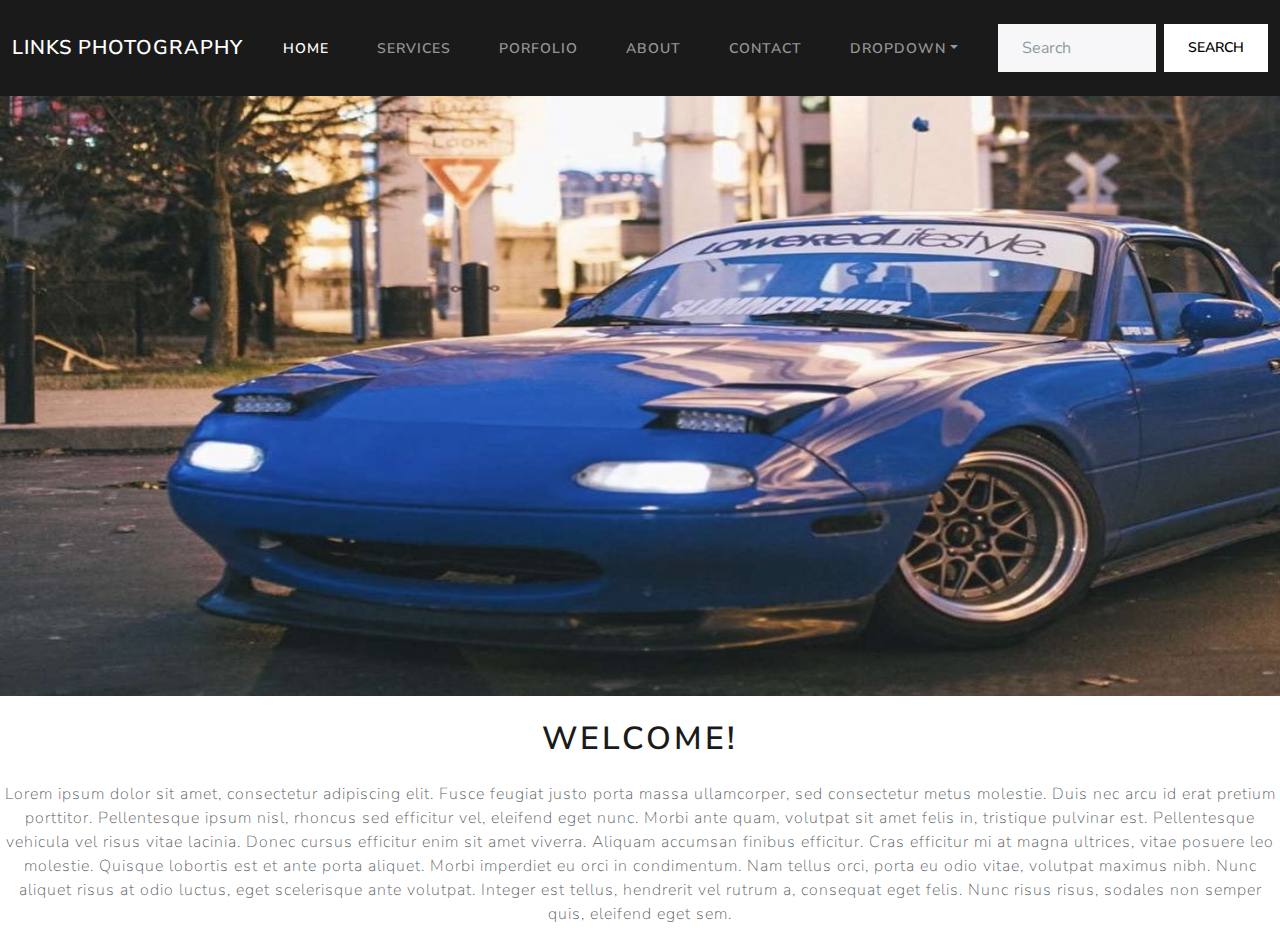
<file: Photography-Website/index.html>
<!DOCTYPE html>
<html lang="en">
<head>
    <meta charset="UTF-8">
    <meta http-equiv="X-UA-Compatible" content="IE=edge">
    <meta name="viewport" content="width=device-width, initial-scale=1.0">
    <title>Links Photography</title>
    <link rel="stylesheet" href="css/lib/bootstrap.min.css">
</head>
<body>
    <nav class="navbar navbar-expand-lg navbar-dark bg-primary">
        <div class="container-fluid">
          <a class="navbar-brand" href="#">Links Photography</a>
          <button class="navbar-toggler" type="button" data-bs-toggle="collapse" data-bs-target="#navbarColor01" aria-controls="navbarColor01" aria-expanded="false" aria-label="Toggle navigation">
            <span class="navbar-toggler-icon"></span>
          </button>
      
          <div class="collapse navbar-collapse" id="navbarColor01">
            <ul class="navbar-nav me-auto">
              <li class="nav-item">
                <a class="nav-link active" href="#">Home
                  <span class="visually-hidden">(current)</span>
                </a>
              </li>
              <li class="nav-item">
                <a class="nav-link" href="#">Services</a>
              </li>
              <li class="nav-item">
                <a class="nav-link" href="#">Porfolio</a>
              </li>
              <li class="nav-item">
                <a class="nav-link" href="#">About</a>
              </li>
              <li class="nav-item">
                <a class="nav-link" href="#">Contact</a>
              </li>
              <li class="nav-item dropdown">
                <a class="nav-link dropdown-toggle" data-bs-toggle="dropdown" href="#" role="button" aria-haspopup="true" aria-expanded="false">Dropdown</a>
                <div class="dropdown-menu">
                  <a class="dropdown-item" href="#">Action</a>
                  <a class="dropdown-item" href="#">Another action</a>
                  <a class="dropdown-item" href="#">Something else here</a>
                  <div class="dropdown-divider"></div>
                  <a class="dropdown-item" href="#">Separated link</a>
                </div>
              </li>
            </ul>
            <form class="d-flex">
              <input class="form-control me-sm-2" type="text" placeholder="Search">
              <button class="btn btn-secondary my-2 my-sm-0" type="submit">Search</button>
            </form>
          </div>
        </div>
      </nav>
  <img src="images/BlueMiata.JPG" alt="BlueMiata" style="width: 1490px; height: 600px;">
  <h1 style="text-align: center;" class="mt-4">Welcome!</h1>
  <p style="text-align: center;" class="mt-4">Lorem ipsum dolor sit amet, consectetur adipiscing elit. Fusce feugiat justo porta massa ullamcorper, sed consectetur metus molestie. Duis nec arcu id erat pretium porttitor. Pellentesque ipsum nisl, rhoncus sed efficitur vel, eleifend eget nunc. Morbi ante quam, volutpat sit amet felis in, tristique pulvinar est. Pellentesque vehicula vel risus vitae lacinia. Donec cursus efficitur enim sit amet viverra. Aliquam accumsan finibus efficitur. Cras efficitur mi at magna ultrices, vitae posuere leo molestie. Quisque lobortis est et ante porta aliquet. Morbi imperdiet eu orci in condimentum. Nam tellus orci, porta eu odio vitae, volutpat maximus nibh. Nunc aliquet risus at odio luctus, eget scelerisque ante volutpat. Integer est tellus, hendrerit vel rutrum a, consequat eget felis. Nunc risus risus, sodales non semper quis, eleifend eget sem.</p>
</body>
</html>
</file>
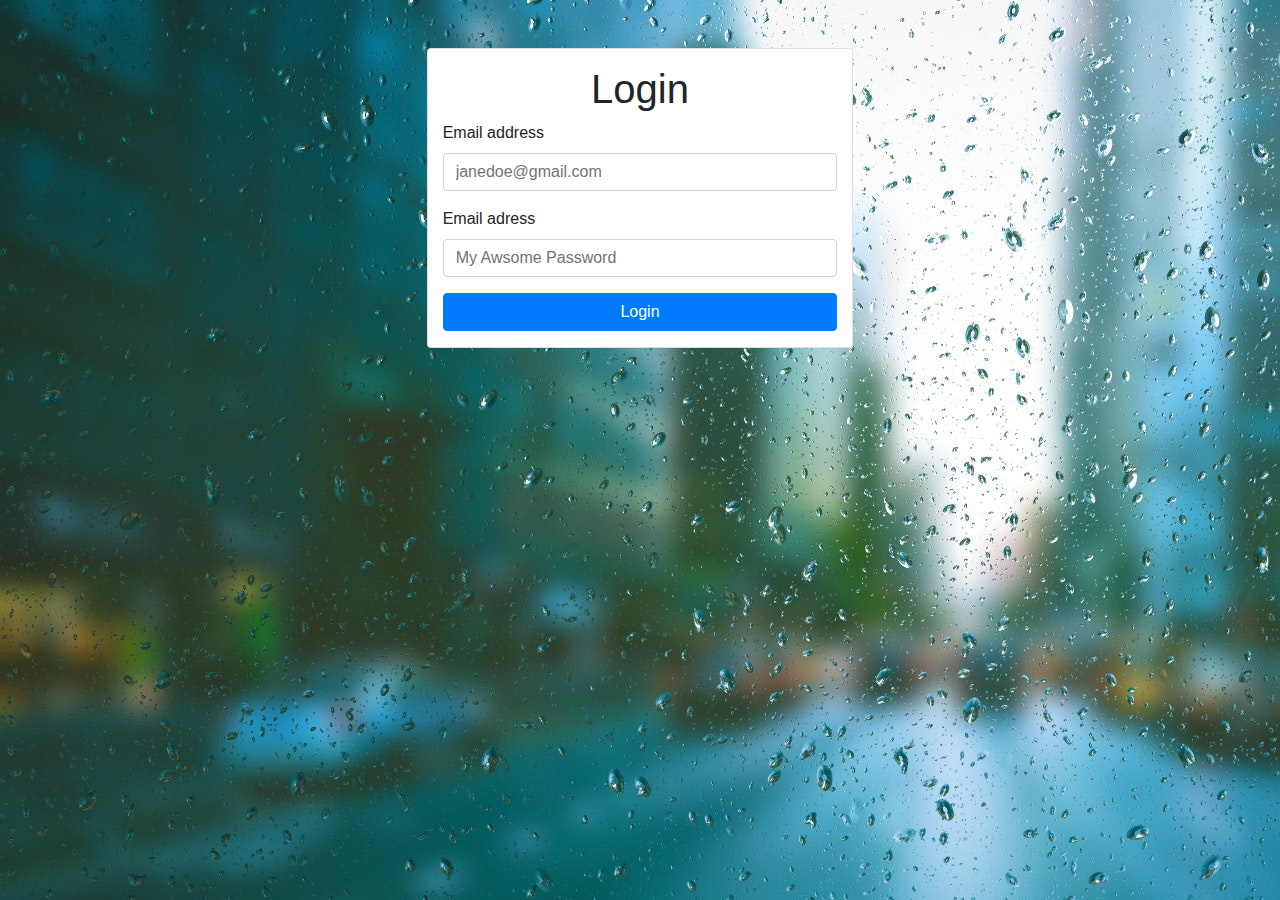
<file: HTML-CSS-JAVA/In Class Assignments/Login Page/index.html>
<!DOCTYPE html>
<html lang="en">
<head>
    <meta charset="UTF-8">
    <meta http-equiv="X-UA-Compatible" content="IE=edge">
    <meta name="viewport" content="width=device-width, initial-scale=1.0">
    <title>Login</title>
    <link rel="stylesheet" href="css/lib/bootstrap.min.css">
    <link rel="stylesheet" href="css/lib/bootstrap.min.css.map">
    <link rel="stylesheet" href="css/style.css">
</head>
 <body>
     <div class="wrapper">
        <div class="card col-4 offset-4 mt-5">
            <h1 class="text-center mt-3">Login</h1>
            <form id="frmLogin">
                <div class="form-group">
                    <label for="txtlabel" class="form-label">Email address</label>
                    <input type="email" class="form-control" id="txtemail" placeholder="janedoe@gmail.com">
                </div>
                <div class="form-group">
                    <label for="txtPassword" class="form-label">Email adress</label>
                    <input type="password" class="form-control" id="txtpassword" placeholder="My Awsome Password">
                </div>
                <button type="button" class=" btn btn-primary btn-block mb-3">Login</button>
        </div>
     </div>

        <script src="js/lib/bootstrap.bundle.min.js"></script>
        <script src="js/lib/bootstrap.bundle.min.js.map"></script>
        <script src="js/app.js"></script>
</body>
</html>
</file>
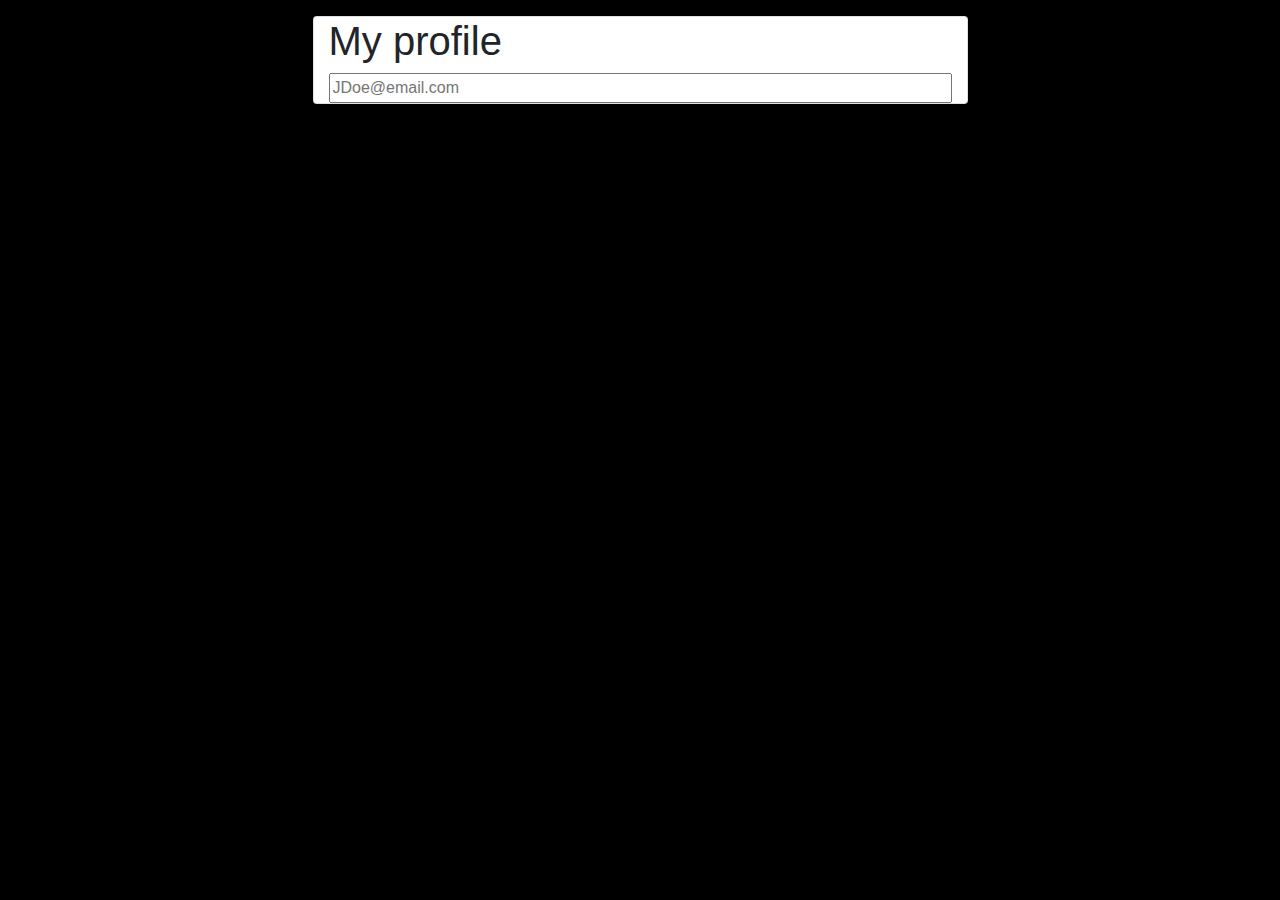
<file: HTML-CSS-JAVA/In Class Assignments/My Profile Details/index.html>
<!DOCTYPE HTML>
<html lang="en">
<head>
    <meta charset="UTF-8">
    <meta http-equiv="X-UA-Compatible" content="IE=edge">
    <meta name="viewport" content="width=device-width, initial-scale=1.0">
    <title>Document</title>
    <link rel="stylesheet" href="css/lib/bootstrap.min.css">
</head>
<body style="background-color: black;">
    <div id="drawer" class="row">
        <div class="col-6 offset-3 card mt-3" id="profile">
            <h1>My profile</h1>
            <input type="text" id="txtContactEmail" placeholder="JDoe@email.com">
        </div>
        
        </div>
        <script src="js/lib/jquery.js"></script>
    <script src="js/lib/bootstrap.bundle.min.js"></script>
    </body>
</html>
</file>
<file: HTML-CSS-JAVA/In Class Assignments/Login Page/css/style.css>
body{
    background-image: url("../images/background.jpg");
    height: 100%;
    width: 100%;
    margin: 0px;
    background-size: auto;
}
</file>
